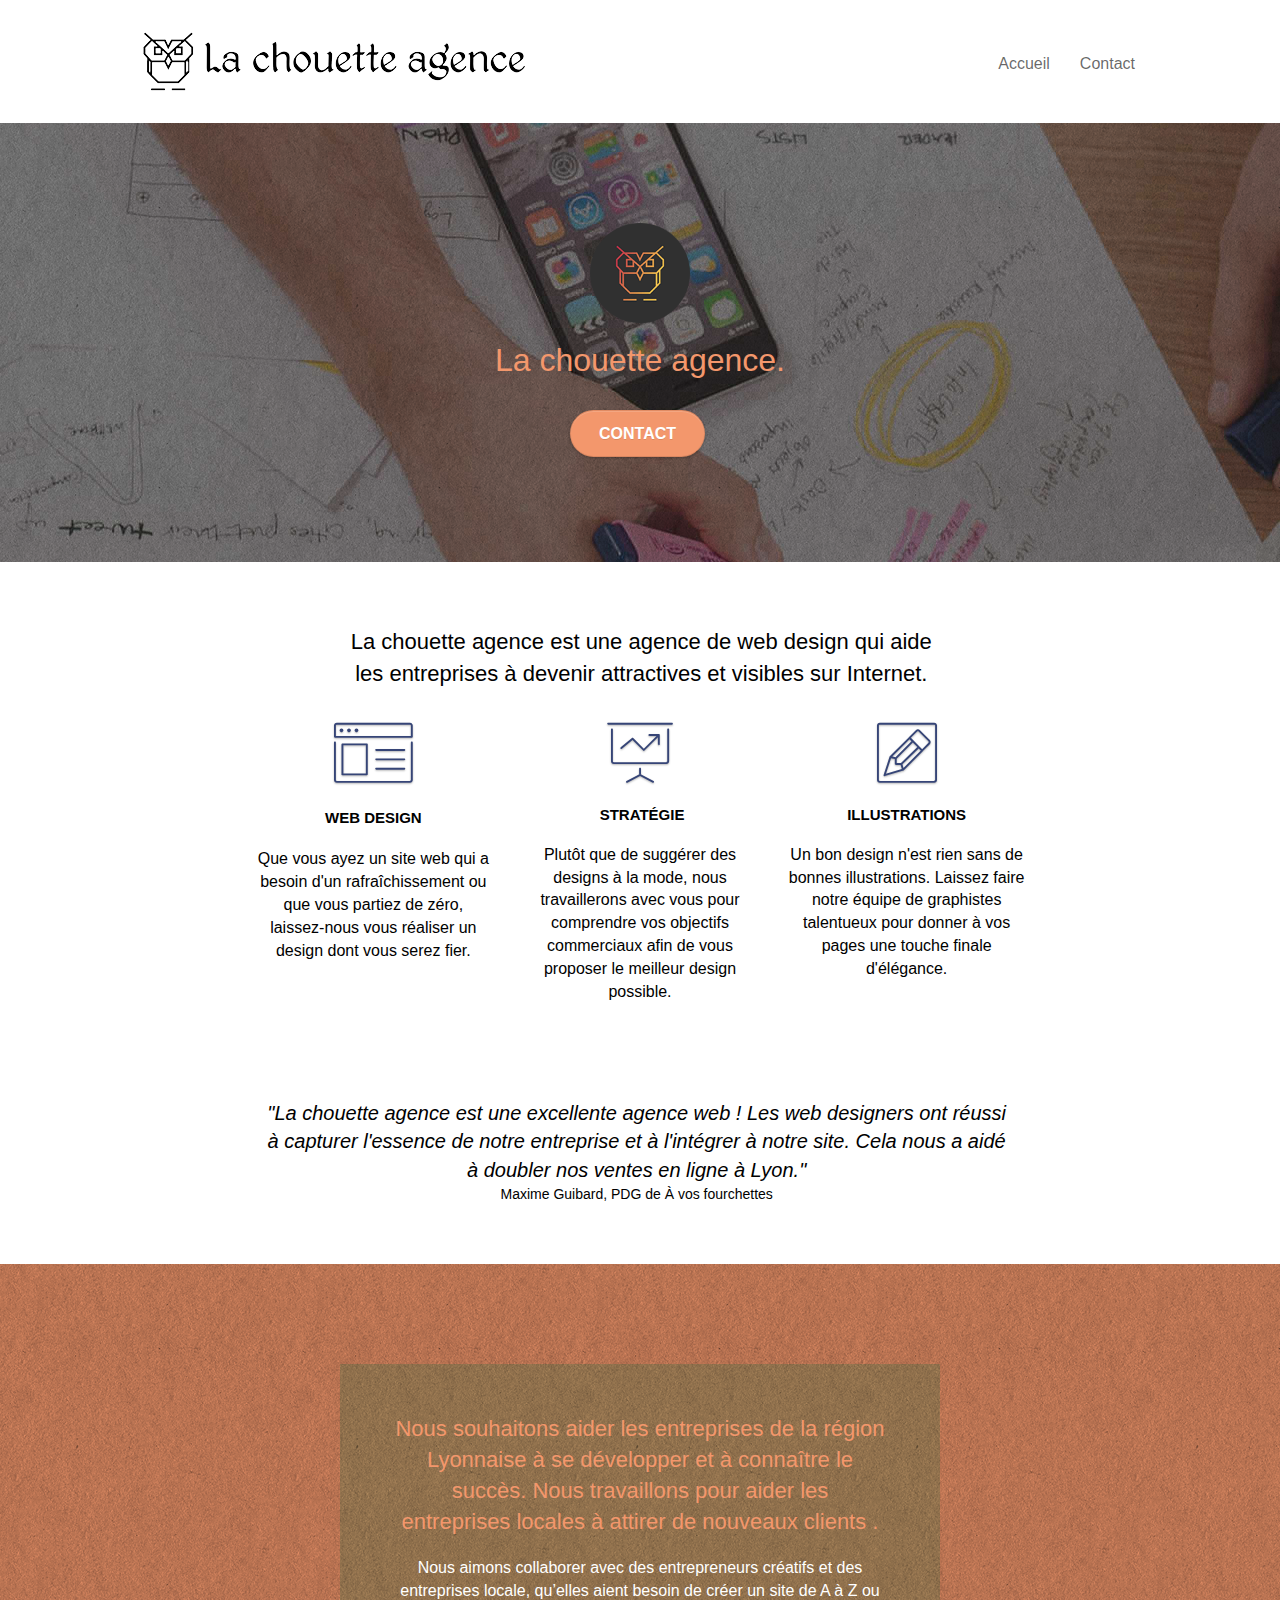
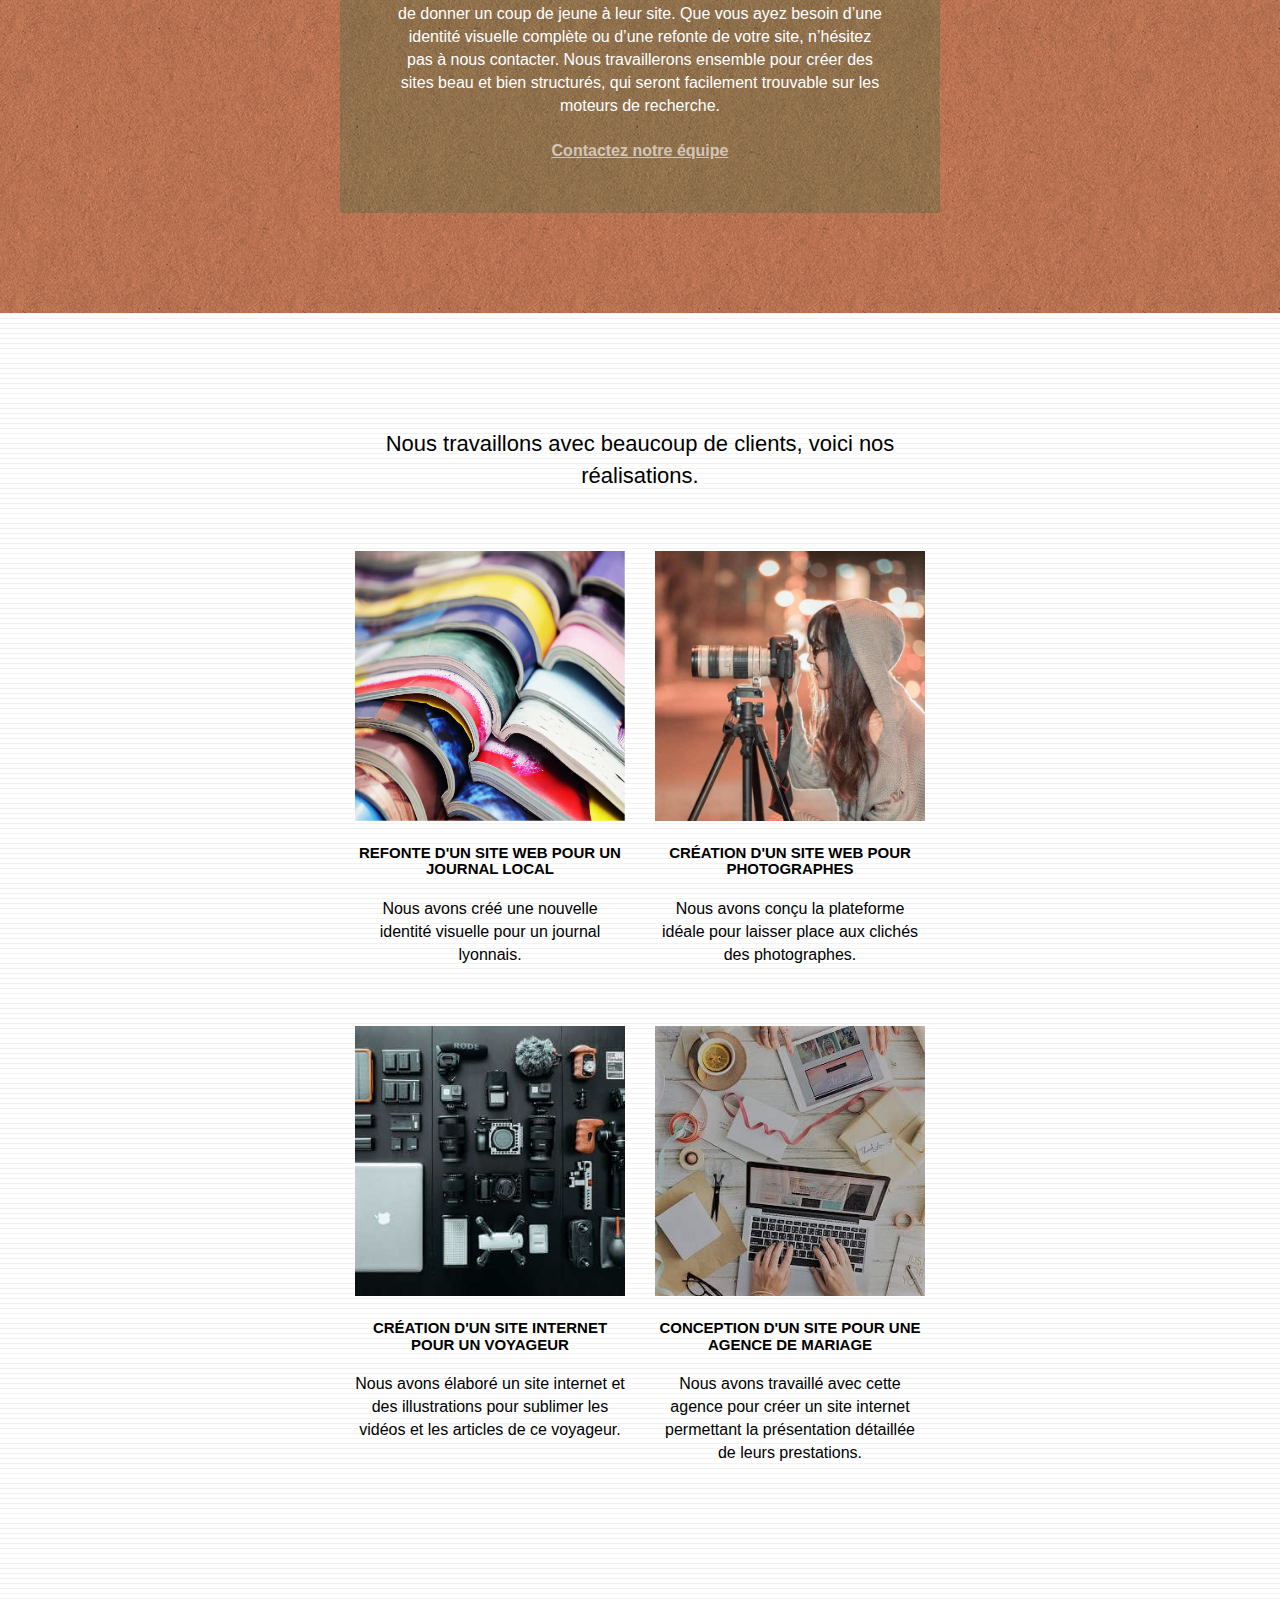
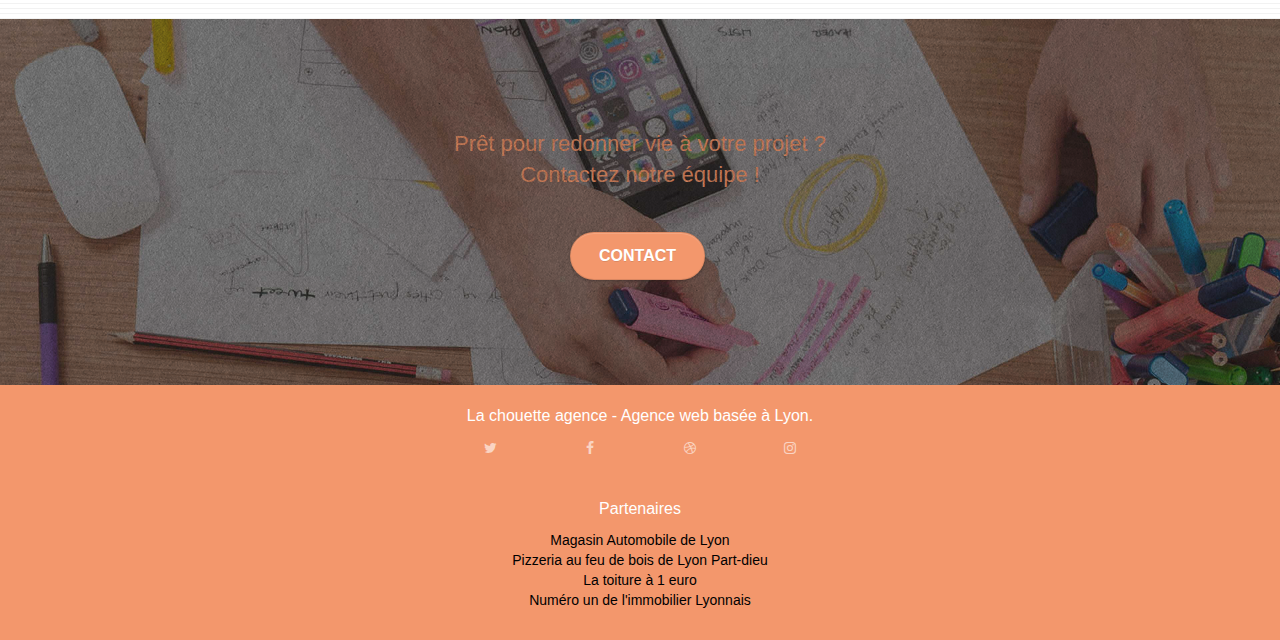
<file: index.html>
<!doctype html>
<html lang="fr">

<head>
    <meta charset="utf-8">
    <meta name="keywords" content="seo, google, site web, site internet, agence design paris, agence design, agence design,agence design,agence design,agence design,agence design,agence design,agence design,agence design, lyon, agence lyon, site lyon, entreprise lyon, referencement, visibilite">
    <meta name="description" content="Agence de Web Design sur Lyon, création de site web, SEO, graphiste, stratégie commerciale. La Chouette Agence vous aide à devenir visible et attractif sur internet.">
    <meta name="viewport" content="width=device-width, initial-scale=1.0, viewport-fit=cover">
    <meta name="robots" content="nofollow" />
    <meta name="google-site-verification" content="jfjQDGrpBdRKFTjeJQHrRbALns5h9vB1vJQnkp9Xyug" />
    <link rel="shortcut icon" type="image/png" href="favicon.jpg">

    <link rel="stylesheet" type="text/css" href="./css/bootstrap.css">
    <link rel="stylesheet" type="text/css" href="style.css">
    <link rel="stylesheet" type="text/css" href="./css/font-awesome.css">
    <link rel="stylesheet" type="text/css" href="./css/et-line.css">


    <script src="./js/jquery-2.1.0.js"></script>
    <script src="./js/bootstrap.js"></script>
    <script src="./js/blocs.js"></script>
    <script src="./js/jquery.touchSwipe.js" defer></script>
    <script src="./js/gmaps.js"></script>

    <!-- Global site tag (gtag.js) - Google Analytics -->
    <script async src="https://www.googletagmanager.com/gtag/js?id=G-ES0MFRHR5Q"></script>
    <script>
        window.dataLayer = window.dataLayer || [];

        function gtag() {
            dataLayer.push(arguments);
        }
        gtag('js', new Date());

        gtag('config', 'G-ES0MFRHR5Q');
    </script>

    <script type="application/ld+json">
        {
            "@context": "https://la-chouette-agence.fr",
            "@type": "BreadcrumbList",
            "itemListElement": [{
                "@type": "ListItem",
                "position": 1,
                "name": "index",
                "item": "https://la-chouette-agence/index"
            }]
        }
    </script>

    <title>La Chouette Agence - Agence de Web Design</title>

</head>

<body>
    <!-- Principal conteneur -->
    <div class="page-container">

        <!-- bloc-0 -->
        <div class="bloc bgc-white l-bloc " id="bloc-0">
            <div class="container bloc-sm">

                <nav class="navbar row">
                    <div class="navbar-header">
                        <div id="keywordshidden" class="keywords">Agence web à paris, stratégie web, web design, illustrations, design de site web, site web, web, internet, site internet, site</div>
                        <a class="navbar-brand" href="index.html"><img src="img/la-chouette-agence.png" alt="paris web design logo agence web meilleure agence" height="40" /></a>
                        <div id="keywordshidden" class="keywords">Agence web à paris, stratégie web, web design, illustrations, design de site web, site web, web, internet, site internet, site</div>
                        <button id="nav-toggle" type="button" class="ui-navbar-toggle navbar-toggle" data-toggle="collapse" data-target=".navbar-1">
					<span class="sr-only">Toggle navigation</span><span class="icon-bar"></span><span class="icon-bar"></span><span class="icon-bar"></span>
				</button>
                    </div>
                    <div class="collapse navbar-collapse navbar-1 special-dropdown-nav">
                        <ul class="site-navigation nav navbar-nav">
                            <li>
                                <a href="index.html">Accueil</a>
                            </li>
                            <li>
                                <a href="page2.html">Contact</a>
                            </li>
                        </ul>
                    </div>
                </nav>
            </div>
        </div>
        <!-- bloc-0 END -->

        <!-- bloc-1-presentation -->
        <div class="bloc bgc-dark-slate-blue bg-banniere d-bloc bg-t-edge bloc-bg-texture texture-paper b-parallax" id="bloc-1-hero">
            <div class="container bloc-lg">
                <div class="row tight-width-whitespace">
                    <div class="col-sm-12">
                        <img src="img/logo.png" class="center-block image-resize-mode" width="100" alt="La chouette agence, agence web paris, création logo paris" />
                        <h1 class="text-center hero-bloc-text tc-white ">
                            La chouette agence.
                        </h1>
                        <div class="text-center">
                            <a href="page2.html" class="btn btn-lg btn-clean btn-rd cta-hero btn-atomic-tangerine" id="cta-hero">Contact</a>
                        </div>
                    </div>
                </div>
            </div>
        </div>
        <!-- bloc-1-presentation END -->

        <!-- bloc-2-services -->
        <div class="bloc bgc-white l-bloc" id="bloc-2-services">
            <div class="container bloc-md">
                <div class="row">
                    <div id="intro_div" class="col-sm-12 text-center">
                        <p id="intro">La chouette agence est une agence de web design qui aide les entreprises à devenir attractives et visibles sur Internet.</p>
                    </div>
                </div>
                <div class="row voffset-lg med-width-whitespace">
                    <div class="col-sm-4">
                        <div class="text-center">
                            <span class="et-icon-browser sm-shadow icon-dark-slate-blue icons icon-lg"></span>
                        </div>
                        <h2 class="mg-md text-center" id="h2_webdesign">
                            Web design
                        </h2>
                        <p class="text-center">
                            Que vous ayez un site web qui a besoin d'un rafraîchissement ou que vous partiez de zéro, laissez-nous vous réaliser un design dont vous serez fier.
                        </p>
                    </div>
                    <div class="col-sm-4">
                        <div class="text-center">
                            <span class="et-icon-presentation sm-shadow icon-dark-slate-blue icons icon-lg"></span>
                        </div>
                        <h3 class="mg-md text-center">
                            &nbsp;Stratégie
                        </h3>
                        <p class="text-center ">
                            Plutôt que de suggérer des designs à la mode, nous travaillerons avec vous pour comprendre vos objectifs commerciaux afin de vous proposer le meilleur design possible.<br>
                        </p>
                    </div>
                    <div class="col-sm-4">
                        <div class="text-center">
                            <span class="et-icon-edit sm-shadow icon-dark-slate-blue icons icon-lg"></span>
                        </div>
                        <h3 class="mg-md text-center">
                            Illustrations
                        </h3>
                        <p class="text-center ">
                            Un bon design n'est rien sans de bonnes illustrations. Laissez faire notre équipe de graphistes talentueux pour donner à vos pages une touche finale d'élégance.
                        </p>
                    </div>
                </div>
                <div class="row voffset-lg voffset">
                    <div id="div_citation" class="col-xs-12 col-md-8 col-md-offset-2 text-center">
                        <p id="intro_citation">"La chouette agence est une excellente agence web ! Les web designers ont réussi à capturer l'essence de notre entreprise et à l'intégrer à notre site. Cela nous a aidé à doubler nos ventes en ligne à Lyon."</p>
                        <p id="source_citation">Maxime Guibard, PDG de À vos fourchettes</p>

                    </div>
                </div>
            </div>
        </div>
        <!-- bloc-2-services END -->

        <!-- bloc-3-what-i-do -->
        <div class="bloc tc-white bgc-atomic-tangerine bg-presentation d-bloc bloc-bg-texture texture-paper b-parallax" id="bloc-3-what-i-do">
            <div class="container bloc-lg">
                <div class="row tight-width-whitespace black-background">
                    <div class="col-sm-12">
                        <h2 class="mg-md text-center tc-white">
                            Nous souhaitons aider les entreprises de la région Lyonnaise à se développer et à connaître le succès. Nous travaillons pour aider les entreprises locales à attirer de nouveaux clients .<br>
                        </h2>
                        <p class="text-center white">
                            Nous aimons collaborer avec des entrepreneurs créatifs et des entreprises locale, qu’elles aient besoin de créer un site de A à Z ou de donner un coup de jeune à leur site. Que vous ayez besoin d’une identité visuelle complète ou d’une refonte de votre
                            site, n’hésitez pas à nous contacter. Nous travaillerons ensemble pour créer des sites beau et bien structurés, qui seront facilement trouvable sur les moteurs de recherche. <br><br><a class="ltc-white bold-link"
                                href="page2.html">Contactez notre équipe</a><br>
                        </p>
                    </div>
                </div>
            </div>
        </div>
        <!-- bloc-3-what-i-do END -->

        <!-- bloc-4-portfolio -->
        <div class="bloc bgc-white bg-lines-h2-bg bg-repeat l-bloc" id="bloc-4-portfolio">
            <div class="container bloc-lg">
                <div class="row">
                    <div id="div_bloc4" class="col-sm-12 text-center">
                        <p id="bloc4_realisations">Nous travaillons avec beaucoup de clients, voici nos réalisations.</p>
                    </div>
                </div>
                <div class="row tight-width-whitespace portfolio-row">
                    <div class="col-sm-6">
                        <a href="#" data-lightbox="img/1.jpg" data-gallery-id="gallery-1" data-caption="Refonte d'un site web pour un journal local" data-frame="snapshot-lb"><img src="img/1.jpg" alt="paris web design logo agence web meilleure agence et refonte site web journal" class="img-responsive portfolio-thumb" /></a>
                        <h3 class="mg-md text-center">
                            Refonte d'un site web pour un journal local
                        </h3>
                        <p class="text-center">
                            Nous avons créé une nouvelle identité visuelle pour un journal lyonnais.
                        </p>
                    </div>
                    <div class="col-sm-6">
                        <a href="#" data-lightbox="img/2.jpg" data-gallery-id="gallery-1" data-caption="Création d'un site web pour photographes" data-frame="snapshot-lb"><img src="img/2.jpg" class="img-responsive portfolio-thumb" alt="paris web design logo agence web meilleure agence, Création d'un site web pour photographes" /></a>
                        <h3 class="mg-md text-center">
                            Création d'un site web pour photographes
                        </h3>
                        <p class="text-center">
                            Nous avons conçu la plateforme idéale pour laisser place aux clichés des photographes.
                        </p>
                    </div>
                </div>
                <div class="row tight-width-whitespace portfolio-row">
                    <div class="col-sm-6">
                        <a href="#" data-lightbox="img/3.jpg" data-gallery-id="gallery-1" data-caption="Création d'un site internet pour un voyageur" data-frame="snapshot-lb"><img src="img/3.jpg" class="img-responsive portfolio-thumb" alt="paris web design logo agence web meilleure agence, Création d'un site web pour voyageur" /></a>
                        <h3 class="mg-md text-center">
                            Création d'un site internet pour un voyageur
                        </h3>
                        <p class="text-center">
                            Nous avons élaboré un site internet et des illustrations pour sublimer les vidéos et les articles de ce voyageur.
                        </p>
                    </div>
                    <div class="col-sm-6">
                        <a href="#" data-lightbox="img/4.jpg" data-gallery-id="gallery-1" data-caption="Conception d'un site pour une agence de mariage" data-frame="snapshot-lb"><img src="img/4.jpg" class="img-responsive portfolio-thumb" alt="paris web design logo agence web meilleure agence, Création d'un site web pour agence de mariage" /></a>
                        <h3 class="mg-md text-center">
                            Conception d'un site pour une agence de mariage
                        </h3>
                        <p class="text-center">
                            Nous avons travaillé avec cette agence pour créer un site internet permettant la présentation détaillée de leurs prestations.
                        </p>
                    </div>
                </div>
            </div>
        </div>
        <!-- bloc-4-portfolio END -->

        <!-- bloc-5-cta -->
        <div class="bloc bgc-dark-slate-blue bg-banniere d-bloc bloc-bg-texture texture-paper" id="bloc-5-cta">
            <div class="container bloc-lg">
                <div class="row">
                    <h2 class="mg-md text-center tc-white">
                        Prêt pour redonner vie à votre projet ?<br>Contactez notre équipe !
                    </h2>
                    <div class="col-sm-12 text-center">
                        <a href="page2.html" class="btn btn-atomic-tangerine btn-clean btn-rd btn-lg cta-hero">Contact</a>
                    </div>
                </div>
            </div>
        </div>
        <!-- bloc-5-cta END -->

        <!-- Footer - bloc-8 -->
        <div class="bloc bgc-atomic-tangerine d-bloc" id="bloc-8">
            <div class="container bloc-sm">
                <div class="row">
                    <div class="col-sm-12">
                        <p class="text-center white">
                            La chouette agence - Agence web basée à Lyon.<br>
                        </p>
                        <div id="socialnetworks" class="row row-no-gutters social">
                            <div class="col-sm-3">
                                <div class="text-center">
                                    <a class="social" href="index.html"><span class="fa fa-twitter icon-md"></span></a>
                                </div>
                            </div>
                            <div class="col-sm-3">
                                <div class="text-center">
                                    <a class="social" href="index.html"><span class="fa fa-facebook icon-md"></span></a>
                                </div>
                            </div>
                            <div class="col-sm-3">
                                <div class="text-center">
                                    <a class="social" href="index.html"><span class="fa fa-dribbble icon-md"></span></a>
                                </div>
                            </div>
                            <div class="col-sm-3">
                                <div class="text-center">
                                    <a class="social" href="index.html"><span class="fa fa-instagram icon-md"></span></a>
                                </div>
                            </div>

                        </div>
                        <div class="row" id="rowfooter">
                            <div class="col-sm-4" id="partenariats">
                                <p id="partenaires">Partenaires</p>
                                <ul>
                                    <li><a href="lyon-auto.com" rel="nofollow">Magasin Automobile de Lyon</a></li>
                                    <li><a href="pizza-partdieu.com" rel="nofollow">Pizzeria au feu de bois de Lyon Part-dieu</a></li>
                                    <li><a href="matoiturea1euro.com" rel="nofollow">La toiture à 1 euro</a></li>
                                    <li><a href="immobilier-lyonnais.com" rel="nofollow">Numéro un de l'immobilier Lyonnais</a></li>
                                </ul>
                            </div>

                        </div>
                    </div>
                </div>
            </div>
        </div>
        <!-- Footer - bloc-8 END -->

    </div>
    <!-- Principal conteneur END -->


</body>

</html>
</file>
<file: style.css>
body {
    margin: 0;
    padding: 0;
    background: #FFF;
    overflow-x: hidden;
    -webkit-font-smoothing: antialiased;
    -moz-osx-font-smoothing: grayscale;
}

a,
button {
    transition: all .3s ease-in-out;
    outline: none;
}

#keywordshidden {
    color: rgb(255, 255, 255);
    font-size: 1px;
}

a {
    text-decoration: none;
}

a:hover {
    text-decoration: none;
    cursor: pointer;
}

#page-loading-blocs-notifaction {
    position: fixed;
    top: 0;
    bottom: 0;
    width: 100%;
    z-index: 100000;
    background: #FFFFFF url("img/pageload-spinner.gif") no-repeat center center;
}

#intro {
    margin-top: 14px;
    font-size: 2.2rem;
    font-family: Helvetica, Arial, sans-serif;
    font-weight: 400;
}

#intro_div {
    width: 600px;
    left: 21%;
    padding-left: 0;
    padding-right: 0;
}

#div_citation {
    width: 100%;
}

#intro_citation {
    margin-top: 5px;
    width: 75%;
    margin-left: -5rem;
    font-size: 2rem;
    font-family: Helvetica, Arial, sans-serif;
    font-weight: 400;
    font-style: italic;
}

#source_citation {
    margin-top: -10px;
    width: 75%;
    margin-left: -5rem;
    font-size: 1.4rem;
    font-family: Helvetica, Arial, sans-serif;
    font-weight: 400;
}

#div_bloc4 {
    width: 100%;
}

#bloc4_realisations {
    margin-left: 20%;
    width: 60%;
    margin-top: 15px;
    font-size: 2.2rem;
    font-family: Helvetica, Arial, sans-serif;
    font-weight: 400;
}

@media (max-width: 425px) {
    #intro_div {
        left: 5%;
        width: 90%;
    }
    #intro_citation {
        width: 95%;
        margin-left: 2%;
    }
    #source_citation {
        width: 100%;
        margin-left: 2%;
    }
    #bloc4_realisations {
        width: 90%;
        margin-left: 5%;
    }
    #socialnetworks {
        display: flex;
        justify-content: space-between;
    }
}

@media (min-width: 426px) and (max-width:768px) {
    #intro_div {
        width: 90%;
        left: 5%;
    }
    #intro_citation {
        width: 95%;
        margin-left: 2%;
    }
    #source_citation {
        width: 100%;
        margin-left: 2%;
    }
    #nav1_page2 {
        margin-left: -15rem;
    }
    #nav3_page2 {
        margin-left: -9rem;
    }
}

@media (min-width: 769px) {
    #nav1_page2 {
        margin-left: -30rem;
    }
    #nav3_page2 {
        margin-left: -20rem;
    }
}

#bloc-6 {
    height: 10rem;
}

#rowfooter {
    margin-top: 4rem;
    display: flex;
    justify-content: center;
    align-items: center;
}

#partenaires {
    text-align: center;
    color: #ffffff;
}

ul {
    margin-left: -40px;
    text-align: center;
}

li {
    list-style-type: none;
}

.bloc {
    width: 100%;
    clear: both;
    background: 50% 50% no-repeat;
    padding: 0 50px;
    -webkit-background-size: cover;
    -moz-background-size: cover;
    -o-background-size: cover;
    background-size: cover;
    position: relative;
}

.bloc .container {
    padding-left: 0;
    padding-right: 0;
}

.bloc-lg {
    padding: 100px 50px;
}

.bloc-md {
    padding: 50px;
}

.bloc-sm {
    padding: 20px 50px;
}

.bg-center,
.bg-l-edge,
.bg-r-edge,
.bg-t-edge,
.bg-b-edge,
.bg-tl-edge,
.bg-bl-edge,
.bg-tr-edge,
.bg-br-edge,
.bg-repeat {
    -webkit-background-size: auto;
    -moz-background-size: auto;
    -o-background-size: auto;
    background-size: auto;
}

.bg-repeat {
    background: repeat;
}

.bg-t-edge {
    background: top no-repeat;
}

.bloc-bg-texture::before {
    content: "";
    background-size: 2px 2px;
    position: absolute;
    top: 0;
    bottom: 0;
    left: 0;
    right: 0;
}

.texture-paper::before {
    background: url("img/texture-paper.png");
    background-size: 280px 280px;
}

.b-parallax {
    background-attachment: fixed;
}

.d-bloc {
    color: rgba(255, 255, 255, .7);
}

.d-bloc button:hover {
    color: rgba(255, 255, 255, .9);
}

.d-bloc .icon-round,
.d-bloc .icon-square,
.d-bloc .icon-rounded,
.d-bloc .icon-semi-rounded-a,
.d-bloc .icon-semi-rounded-b {
    border-color: rgba(255, 255, 255, .9);
}

.d-bloc .divider-h span {
    border-color: rgba(255, 255, 255, .2);
}

.d-bloc .a-btn,
.d-bloc .navbar a,
.d-bloc .navbar-brand,
.d-bloc a .icon-sm,
.d-bloc a .icon-md,
.d-bloc a .icon-lg,
.d-bloc a .icon-xl,
.d-bloc h1 a,
.d-bloc h2 a,
.d-bloc h3 a,
.d-bloc h4 a,
.d-bloc h5 a,
.d-bloc h6 a,
.d-bloc p a {
    color: rgba(255, 255, 255, .6);
}

.d-bloc .a-btn:hover,
.d-bloc .navbar a:hover,
.d-bloc .navbar-brand:hover,
.d-bloc a:hover .icon-sm,
.d-bloc a:hover .icon-md,
.d-bloc a:hover .icon-lg,
.d-bloc a:hover .icon-xl,
.d-bloc h1 a:hover,
.d-bloc h2 a:hover,
.d-bloc h3 a:hover,
.d-bloc h4 a:hover,
.d-bloc h5 a:hover,
.d-bloc h6 a:hover,
.d-bloc p a:hover {
    color: rgba(255, 255, 255, 1);
}

.d-bloc .navbar-toggle .icon-bar {
    background: rgba(255, 255, 255, 1);
}

.d-bloc .btn-wire,
.d-bloc .btn-wire:hover {
    color: rgba(255, 255, 255, 1);
    border-color: rgba(255, 255, 255, 1);
}

.d-bloc .panel {
    color: rgba(0, 0, 0, .5);
}

.d-bloc .panel button:hover {
    color: rgba(0, 0, 0, .7);
}

.d-bloc .panel icon {
    border-color: rgba(0, 0, 0, .7);
}

.d-bloc .panel .divider-h span {
    border-color: rgba(0, 0, 0, .1);
}

.d-bloc .panel .a-btn {
    color: rgba(0, 0, 0, .6);
}

.d-bloc .panel .a-btn:hover {
    color: rgba(0, 0, 0, 1);
}

.d-bloc .panel .btn-wire,
.d-bloc .panel .btn-wire:hover {
    color: rgba(0, 0, 0, .7);
    border-color: rgba(0, 0, 0, .3);
}

.d-bloc .panel,
.l-bloc {
    color: rgba(0, 0, 0, .5);
}

.d-bloc .panel button:hover,
.l-bloc button:hover {
    color: rgba(0, 0, 0, .7);
}

.l-bloc .icon-round,
.l-bloc .icon-square,
.l-bloc .icon-rounded,
.l-bloc .icon-semi-rounded-a,
.l-bloc .icon-semi-rounded-b {
    border-color: rgba(0, 0, 0, .7);
}

.d-bloc .panel .divider-h span,
.l-bloc .divider-h span {
    border-color: rgba(0, 0, 0, .1);
}

.d-bloc .panel .a-btn,
.l-bloc .a-btn,
.l-bloc .navbar a,
.l-bloc .navbar-brand,
.l-bloc a .icon-sm,
.l-bloc a .icon-md,
.l-bloc a .icon-lg,
.l-bloc a .icon-xl,
.l-bloc h1 a,
.l-bloc h2 a,
.l-bloc h3 a,
.l-bloc h4 a,
.l-bloc h5 a,
.l-bloc h6 a,
.l-bloc p a {
    color: rgba(0, 0, 0, .6);
}

.d-bloc .panel .a-btn:hover,
.l-bloc .a-btn:hover,
.l-bloc .navbar a:hover,
.l-bloc .navbar-brand:hover,
.l-bloc a:hover .icon-sm,
.l-bloc a:hover .icon-md,
.l-bloc a:hover .icon-lg,
.l-bloc a:hover .icon-xl,
.l-bloc h1 a:hover,
.l-bloc h2 a:hover,
.l-bloc h3 a:hover,
.l-bloc h4 a:hover,
.l-bloc h5 a:hover,
.l-bloc h6 a:hover,
.l-bloc p a:hover {
    color: rgba(0, 0, 0, 1);
}

.l-bloc .navbar-toggle .icon-bar {
    color: rgba(0, 0, 0, .6);
}

.d-bloc .panel .btn-wire,
.d-bloc .panel .btn-wire:hover,
.l-bloc .btn-wire,
.l-bloc .btn-wire:hover {
    color: rgba(0, 0, 0, .7);
    border-color: rgba(0, 0, 0, .3);
}

.voffset {
    margin-top: 30px;
}

.voffset-lg {
    margin-top: 80px;
}

.row-no-gutters {
    margin-right: 0;
    margin-left: 0;
}

.row.row-no-gutters>[class^="col-"],
.row.row-no-gutters>[class*=" col-"] {
    padding-right: 0;
    padding-left: 0;
}

#bloc-1-hero h1 {
    font-size: 32px;
}

.navbar {
    margin-bottom: 0;
    z-index: 1;
}

.navbar-brand {
    height: auto;
    padding: 3px 15px;
    font-size: 25px;
    font-weight: normal;
    font-weight: 600;
    line-height: 44px;
}

.navbar-brand img {
    max-height: 200px;
    margin: 0 5px 0 0;
    display: inline;
    height: 100%;
}

.navbar-brand img[src$=svg] {
    min-width: 100px;
}

.nav-center .navbar-brand img {
    margin: 0;
}

.navbar .nav {
    padding-top: 2px;
    margin-right: -16px;
    float: right;
    z-index: 1;
}

.nav>li {
    float: left;
    margin-top: 4px;
    font-size: 16px;
}

.navbar-nav .open .dropdown-menu>li>a {
    text-align: inherit;
}

.nav>li a:hover,
.nav>li a:focus {
    background: transparent;
}

.navbar-toggle {
    margin: 10px 10px 0 0;
    border: 0px;
}

.navbar-toggle:hover {
    background: transparent;
}

.navbar-toggle .icon-bar {
    background-color: rgba(0, 0, 0, .5);
    width: 26px;
}

.nav-invert .navbar .nav {
    float: left;
}

.nav-invert .navbar-header,
.nav-invert .navbar-brand {
    float: right;
    position: relative;
    z-index: 2;
}

@media (min-width: 768px) {
    .site-navigation {
        position: absolute;
        top: 50%;
        right: 20px;
        transform: translate(0, -50%);
        -webkit-transform: translateY(-50%);
    }
    .nav>li .dropdown-menu a,
    .nav>li .dropdown-menu a:hover {
        color: #484848;
    }
    .nav-invert .site-navigation {
        left: 0;
        right: 0;
    }
    .nav-center {
        text-align: center;
    }
    .nav-center .navbar-header {
        width: 100%;
    }
    .nav-center .navbar-header,
    .nav-center .navbar-brand,
    .nav-center .nav>li {
        float: none;
        display: inline-block;
    }
    .nav-center .site-navigation {
        position: relative;
        width: 100%;
        right: 0;
        margin-right: 0px;
        margin-top: 20px;
    }
    .nav-center.mini-nav .navbar-toggle {
        float: none;
        margin: 10px auto 0;
    }
}

.nav>li>.dropdown a {
    background: none;
    display: block;
    padding: 14px 15px;
}

nav .caret {
    margin: 0 5px;
}

.dropdown-menu .dropdown-menu {
    top: -8px;
    left: 100%;
}

.dropdown-menu .dropmenu-flow-right {
    top: 100%;
    left: 0;
    margin-left: -1px;
    border-top-left-radius: 0;
    border-top-right-radius: 0;
}

.dropdown-menu .dropdown span {
    border: 4px solid black;
    border-top-color: transparent;
    border-right-color: transparent;
    border-bottom-color: transparent;
    margin: 6px -5px 0 0;
    float: right;
}

.mg-md {
    margin-top: 10px;
    margin-bottom: 20px;
}

.mg-lg {
    margin-top: 10px;
    margin-bottom: 40px;
}

.btn {
    margin: 0 5px 5px 0;
}

.btn.pull-right {
    margin: 0 0 5px 5px;
}

.btn-d,
.btn-d:hover,
.btn-d:focus {
    color: #FFF;
    background: rgba(0, 0, 0, .3);
}

button {
    outline: none;
}

.btn-rd {
    border-radius: 40px;
}

.btn-clean {
    border: 1px solid rgba(0, 0, 0, .08);
    border-bottom-color: rgba(0, 0, 0, .1);
    text-shadow: 0 1px 0 rgba(0, 0, 1, .1);
    box-shadow: 0 1px 3px rgba(0, 0, 1, .25), inset 0 1px 0 0 rgba(255, 255, 255, .15);
}

.icon-md {
    font-size: 30px;
}

.icon-lg {
    font-size: 60px;
}

.sm-shadow {
    text-shadow: 0 1px 2px rgba(0, 0, 0, .3);
}

.panel-sq,
.panel-sq .panel-heading,
.panel-sq .panel-footer {
    border-radius: 0;
}

.panel-rd {
    border-radius: 30px;
}

.panel-rd .panel-heading {
    border-radius: 29px 29px 0 0;
}

.panel-rd .panel-footer {
    border-radius: 0 0 29px 29px;
}

.form-control {
    border-color: rgba(0, 0, 0, .1);
    box-shadow: none;
}

.scrollToTop {
    width: 40px;
    height: 40px;
    position: fixed;
    bottom: 20px;
    right: 20px;
    opacity: 0;
    z-index: 500;
    transition: all .3s ease-in-out;
}

.scrollToTop span {
    margin-top: 6px;
}

.showScrollTop {
    font-size: 14px;
    opacity: 1;
}

a[data-lightbox] {
    position: relative;
    display: block;
    text-align: center;
}

a[data-lightbox]:hover::before {
    content: "+";
    font-family: "HelveticaNeue-Light", "Helvetica Neue Light", "Helvetica Neue", Helvetica, Arial;
    font-size: 32px;
    width: 50px;
    height: 50px;
    margin-left: -25px;
    border-radius: 50%;
    background: rgba(0, 0, 0, .6);
    color: #FFF;
    font-weight: 100;
    z-index: 1;
    position: absolute;
    top: 50%;
    transform: translateY(-50%);
    -webkit-transform: translateY(-50%);
}

a[data-lightbox]:hover img {
    opacity: 0.6;
    -webkit-animation-fill-mode: none;
    animation-fill-mode: none;
}

#lightbox-modal {
    display: flex;
    align-items: center;
}

#lightbox-modal .modal-dialog {
    width: 90%;
    max-width: 900px;
    margin: 0 auto 0;
}

#lightbox-modal .modal-dialog img {
    max-height: 90vh;
    margin: 0 auto;
}

.lightbox-caption {
    padding: 20px;
    color: #FFF;
    background: rgba(0, 0, 0, .5);
    position: absolute;
    left: 15px;
    right: 15px;
    bottom: 5px;
}

.close-lightbox {
    color: #FFF;
    font-size: 30px;
    position: absolute;
    top: 20px;
    right: 20px;
    z-index: 20;
    background: rgba(0, 0, 0, .5);
    border: none;
    line-height: 30px;
    padding: 0 9px 5px;
    opacity: 0.3;
}

.close-lightbox:hover,
.next-lightbox:hover,
.prev-lightbox:hover {
    opacity: 1.0;
    color: #FFF;
}

.next-lightbox,
.prev-lightbox {
    font-size: 20px;
    color: rgba(255, 255, 255, .9);
    background: rgba(0, 0, 0, .5);
    transition: all .2s ease-in-out;
    position: absolute;
    top: 45%;
    z-index: 1;
    opacity: 0.4;
}

.next-lightbox {
    padding: 6px 8px 1px 13px;
    right: 25px;
}

.prev-lightbox {
    padding: 6px 13px 1px 10px;
    left: 25px;
}

.snapshot-lb .modal-body {
    padding-bottom: 45px;
}

.snapshot-lb .lightbox-caption {
    padding: 0;
    color: rgba(0, 0, 0, .5);
    background: none;
}

h1,
h2,
h3,
h4,
h5,
h6,
p,
label,
.btn,
a {
    font-family: "helvetica";
    font-weight: 400;
    color: rgb(0, 0, 0);
}

.container {
    max-width: 1000px;
}

.hero-bloc-text {
    font-size: 38px;
}

.hero-bloc-text-sub {
    font-size: 36px;
}

.statement-bloc-text {
    line-height: 26px;
    font-style: italic;
    font-size: 20px;
    text-align: center;
    font-weight: lighter;
    max-width: 520px;
    margin: auto auto auto auto;
}

p {
    font-size: 16px;
}

.tight-width-whitespace {
    max-width: 600px;
    margin: auto auto auto auto;
}

.h1 {
    font-size: 20px;
    font-family: "Open Sans";
}

.cta-hero {
    margin-top: 22px;
    color: #FFFFFF;
    text-transform: uppercase;
    padding: 12px 28px 12px 28px;
    font-size: 16px;
    font-weight: 700;
}

.social {
    max-width: 400px;
    margin: auto auto auto auto;
}

h2 {
    font-size: 22px;
    line-height: 1.4em;
}

#h2_webdesign {
    font-size: 15px;
    text-transform: uppercase;
    font-weight: 700;
    color: #000000;
}

h3 {
    font-size: 15px;
    text-transform: uppercase;
    font-weight: 700;
    color: #000000;
}

.med-width-whitespace {
    max-width: 800px;
    margin: auto auto auto auto;
    box-shadow: 0px 0px 0px #000000;
}

h1 {
    color: #333333;
}

h4 {
    color: #333333;
}

.icons {
    margin-bottom: 14px;
    margin-top: 24px;
}

.white {
    color: #FFFFFF;
}

.portfolio-thumb {
    margin-bottom: 24px;
}

.portfolio-row {
    margin-bottom: 44px;
    margin-top: 50px;
}

.avatar {
    box-shadow: 0px 4px 9px rgba(0, 0, 0, 0.3);
}

.black-background {
    background-color: rgba(165, 147, 99, 0.7);
    padding: 40px 40px 40px 40px;
}

.bold-link {
    font-weight: 900;
    text-decoration: underline;
}

.bgc-white {
    background-color: #FFFFFF;
}

.bgc-dark-slate-blue {
    background-color: #364577;
}

.bgc-atomic-tangerine {
    background-color: #F3976C;
}

.tc-white {
    color: #F3976C;
}

.btn-atomic-tangerine {
    background: #F3976C;
    color: #FFFFFF;
}

.btn-atomic-tangerine:hover {
    background: #c27956;
    color: #FFFFFF;
}

.ltc-white {
    color: #FFFFFF;
}

.ltc-white:hover {
    color: #cccccc;
}

.ltc-atomic-tangerine {
    color: #F3976C;
}

.ltc-atomic-tangerine:hover {
    color: #c27956;
}

.icon-dark-slate-blue {
    color: #364577;
    border-color: #364577;
}

.bg-dots-bg {
    background-image: url("img/dots-bg.png");
}

.bg-lines-h2-bg {
    background-image: url("img/lines-h2-bg.png");
}

.bg-banniere {
    background-image: url("img/la-chouette-agence-banniere.jpg");
}

.bg-presentation {
    background-image: url("img/image-de-presentation.jpg");
}

@media (max-width: 1024px) {
    .bloc {
        padding-left: 20px;
        padding-right: 20px;
    }
    .bloc.full-width-bloc,
    .bloc-tile-2.full-width-bloc .container,
    .bloc-tile-3.full-width-bloc .container,
    .bloc-tile-4.full-width-bloc .container {
        padding-left: 0;
        padding-right: 0;
    }
}

@media (max-width: 992px) and (min-width: 768px) {
    .navbar .nav {
        max-width: 80%
    }
    .nav-center.navbar .nav {
        max-width: 100%
    }
}

@media only screen and (min-width: 768px) and (max-width: 1024px) and (orientation: landscape) {
    .b-parallax {
        background-attachment: scroll;
    }
}

@media only screen and (min-width: 1024px) and (max-width: 1366px) and (-webkit-min-device-pixel-ratio: 1.5) {
    .b-parallax {
        background-attachment: scroll;
    }
}

@media (max-width: 991px) {
    .container {
        width: 100%;
    }
    .b-parallax {
        background-attachment: scroll;
    }
    .page-container,
    #hero-bloc {
        overflow-x: hidden;
        position: relative;
    }
    .bloc {
        padding-left: constant(safe-area-inset-left);
        padding-right: constant(safe-area-inset-right);
    }
    .bloc-group,
    .bloc-group .bloc {
        display: block;
        width: 100%;
    }
    .bloc-fill-screen .fill-bloc-top-edge,
    .bloc-fill-screen .fill-bloc-bottom-edge {
        padding: 0 20px;
        padding-left: constant(safe-area-inset-left);
        padding-right: constant(safe-area-inset-right);
    }
}

@media (max-width: 767px) {
    .page-container {
        overflow-x: hidden;
        position: relative;
    }
    h1,
    h2,
    h3,
    h4,
    h5,
    h6,
    p,
    #disqus_thread {
        padding-left: 10px;
        padding-right: 10px;
    }
    .b-parallax {
        background-attachment: scroll;
    }
    .navbar .nav {
        padding-top: 0;
        border-top: 1px solid rgba(0, 0, 0, .2);
        float: none;
    }
    .navbar.row {
        margin-left: 0;
        margin-right: 0;
    }
    .site-navigation {
        position: inherit;
        transform: none;
        -webkit-transform: none;
        -ms-transform: none;
    }
    .nav>li {
        margin-top: 0;
        border-bottom: 1px solid rgba(0, 0, 0, .1);
        background: rgba(0, 0, 0, .05);
        text-align: left;
        padding-left: 15px;
        width: 100%;
    }
    .nav>li:hover {
        background: rgba(0, 0, 0, .08);
    }
    .dropdown .dropdown a .caret {
        float: none;
        margin: 5px 0 0 10px;
        border: 4px solid black;
        border-bottom-color: transparent;
        border-right-color: transparent;
        border-left-color: transparent;
    }
    #hero-bloc .navbar .nav {
        background: rgba(0, 0, 0, .8);
    }
    #hero-bloc .navbar .nav a {
        color: rgba(255, 255, 255, .6);
    }
    .hero {
        padding: 50px 0;
    }
    .hero-nav {
        left: -1px;
        right: -1px;
    }
    .navbar-collapse {
        padding: 0;
        overflow-x: hidden;
        -webkit-box-shadow: none;
        box-shadow: none;
    }
    .navbar-brand img {
        max-height: 40px;
        width: auto;
    }
    .nav-invert .navbar-header {
        float: none;
        width: 100%;
    }
    .nav-invert .navbar-toggle {
        float: left;
        margin-left: 10px;
    }
    .bloc {
        padding-left: 0;
        padding-right: 0;
    }
    .bloc-xxl,
    .bloc-xl,
    .bloc-lg {
        padding: 40px 0;
    }
    .bloc-sm,
    .bloc-md {
        padding-left: 0;
        padding-right: 0;
    }
    .bloc-tile-2 .container,
    .bloc-tile-3 .container,
    .bloc-tile-4 .container,
    .bloc-fill-screen .fill-bloc-top-edge,
    .bloc-fill-screen .fill-bloc-bottom-edge {
        padding-left: 0;
        padding-right: 0;
    }
    .a-block {
        padding: 0 10px;
    }
    .btn-dwn {
        display: none;
    }
    .voffset {
        margin-top: 5px;
    }
    .voffset-md {
        margin-top: 20px;
    }
    .voffset-lg {
        margin-top: 30px;
    }
    form {
        padding: 5px;
    }
    .close-lightbox {
        display: inline-block;
    }
    .blocsapp-device-iphone5 {
        background-size: 216px 425px;
        padding-top: 60px;
        width: 216px;
        height: 425px;
    }
    .blocsapp-device-iphone5 img {
        width: 180px;
        height: 320px;
    }
}

@media (max-width: 400px) {
    .bloc {
        padding-left: 0;
        padding-right: 0;
    }
}

@media (max-width: 767px) {
    .bloc-mob-center-text {
        text-align: center;
    }
}
</file>
<file: css/et-line.css>
@font-face {
    font-family: et-line;
    src: url(../fonts/et-line.eot);
    src: url(../fonts/et-line.eot?#iefix) format('embedded-opentype'), url(../fonts/et-line.woff) format('woff'), url(../fonts/et-line.ttf) format('truetype'), url(../fonts/et-line.svg#et-line) format('svg');
    font-weight: 400;
    font-style: normal
}

.et-icon-adjustments,
.et-icon-alarmclock,
.et-icon-anchor,
.et-icon-aperture,
.et-icon-attachment,
.et-icon-bargraph,
.et-icon-basket,
.et-icon-beaker,
.et-icon-bike,
.et-icon-book-open,
.et-icon-briefcase,
.et-icon-browser,
.et-icon-calendar,
.et-icon-camera,
.et-icon-caution,
.et-icon-chat,
.et-icon-circle-compass,
.et-icon-clipboard,
.et-icon-clock,
.et-icon-cloud,
.et-icon-compass,
.et-icon-desktop,
.et-icon-dial,
.et-icon-document,
.et-icon-documents,
.et-icon-download,
.et-icon-dribbble,
.et-icon-edit,
.et-icon-envelope,
.et-icon-expand,
.et-icon-facebook,
.et-icon-flag,
.et-icon-focus,
.et-icon-gears,
.et-icon-genius,
.et-icon-gift,
.et-icon-global,
.et-icon-globe,
.et-icon-googleplus,
.et-icon-grid,
.et-icon-happy,
.et-icon-hazardous,
.et-icon-heart,
.et-icon-hotairballoon,
.et-icon-hourglass,
.et-icon-key,
.et-icon-laptop,
.et-icon-layers,
.et-icon-lifesaver,
.et-icon-lightbulb,
.et-icon-linegraph,
.et-icon-linkedin,
.et-icon-lock,
.et-icon-magnifying-glass,
.et-icon-map,
.et-icon-map-pin,
.et-icon-megaphone,
.et-icon-mic,
.et-icon-mobile,
.et-icon-newspaper,
.et-icon-notebook,
.et-icon-paintbrush,
.et-icon-paperclip,
.et-icon-pencil,
.et-icon-phone,
.et-icon-picture,
.et-icon-pictures,
.et-icon-piechart,
.et-icon-presentation,
.et-icon-pricetags,
.et-icon-printer,
.et-icon-profile-female,
.et-icon-profile-male,
.et-icon-puzzle,
.et-icon-quote,
.et-icon-recycle,
.et-icon-refresh,
.et-icon-ribbon,
.et-icon-rss,
.et-icon-sad,
.et-icon-scissors,
.et-icon-scope,
.et-icon-search,
.et-icon-shield,
.et-icon-speedometer,
.et-icon-strategy,
.et-icon-streetsign,
.et-icon-tablet,
.et-icon-target,
.et-icon-telescope,
.et-icon-toolbox,
.et-icon-tools,
.et-icon-tools-2,
.et-icon-trophy,
.et-icon-tumblr,
.et-icon-twitter,
.et-icon-upload,
.et-icon-video,
.et-icon-wallet,
.et-icon-wine {
    font-family: et-line;
    speak: none;
    font-style: normal;
    font-weight: 400;
    font-variant: normal;
    text-transform: none;
    line-height: 1;
    -webkit-font-smoothing: antialiased;
    -moz-osx-font-smoothing: grayscale;
    display: inline-block
}

.et-icon-mobile:before {
    content: "\e000"
}

.et-icon-laptop:before {
    content: "\e001"
}

.et-icon-desktop:before {
    content: "\e002"
}

.et-icon-tablet:before {
    content: "\e003"
}

.et-icon-phone:before {
    content: "\e004"
}

.et-icon-document:before {
    content: "\e005"
}

.et-icon-documents:before {
    content: "\e006"
}

.et-icon-search:before {
    content: "\e007"
}

.et-icon-clipboard:before {
    content: "\e008"
}

.et-icon-newspaper:before {
    content: "\e009"
}

.et-icon-notebook:before {
    content: "\e00a"
}

.et-icon-book-open:before {
    content: "\e00b"
}

.et-icon-browser:before {
    content: "\e00c"
}

.et-icon-calendar:before {
    content: "\e00d"
}

.et-icon-presentation:before {
    content: "\e00e"
}

.et-icon-picture:before {
    content: "\e00f"
}

.et-icon-pictures:before {
    content: "\e010"
}

.et-icon-video:before {
    content: "\e011"
}

.et-icon-camera:before {
    content: "\e012"
}

.et-icon-printer:before {
    content: "\e013"
}

.et-icon-toolbox:before {
    content: "\e014"
}

.et-icon-briefcase:before {
    content: "\e015"
}

.et-icon-wallet:before {
    content: "\e016"
}

.et-icon-gift:before {
    content: "\e017"
}

.et-icon-bargraph:before {
    content: "\e018"
}

.et-icon-grid:before {
    content: "\e019"
}

.et-icon-expand:before {
    content: "\e01a"
}

.et-icon-focus:before {
    content: "\e01b"
}

.et-icon-edit:before {
    content: "\e01c"
}

.et-icon-adjustments:before {
    content: "\e01d"
}

.et-icon-ribbon:before {
    content: "\e01e"
}

.et-icon-hourglass:before {
    content: "\e01f"
}

.et-icon-lock:before {
    content: "\e020"
}

.et-icon-megaphone:before {
    content: "\e021"
}

.et-icon-shield:before {
    content: "\e022"
}

.et-icon-trophy:before {
    content: "\e023"
}

.et-icon-flag:before {
    content: "\e024"
}

.et-icon-map:before {
    content: "\e025"
}

.et-icon-puzzle:before {
    content: "\e026"
}

.et-icon-basket:before {
    content: "\e027"
}

.et-icon-envelope:before {
    content: "\e028"
}

.et-icon-streetsign:before {
    content: "\e029"
}

.et-icon-telescope:before {
    content: "\e02a"
}

.et-icon-gears:before {
    content: "\e02b"
}

.et-icon-key:before {
    content: "\e02c"
}

.et-icon-paperclip:before {
    content: "\e02d"
}

.et-icon-attachment:before {
    content: "\e02e"
}

.et-icon-pricetags:before {
    content: "\e02f"
}

.et-icon-lightbulb:before {
    content: "\e030"
}

.et-icon-layers:before {
    content: "\e031"
}

.et-icon-pencil:before {
    content: "\e032"
}

.et-icon-tools:before {
    content: "\e033"
}

.et-icon-tools-2:before {
    content: "\e034"
}

.et-icon-scissors:before {
    content: "\e035"
}

.et-icon-paintbrush:before {
    content: "\e036"
}

.et-icon-magnifying-glass:before {
    content: "\e037"
}

.et-icon-circle-compass:before {
    content: "\e038"
}

.et-icon-linegraph:before {
    content: "\e039"
}

.et-icon-mic:before {
    content: "\e03a"
}

.et-icon-strategy:before {
    content: "\e03b"
}

.et-icon-beaker:before {
    content: "\e03c"
}

.et-icon-caution:before {
    content: "\e03d"
}

.et-icon-recycle:before {
    content: "\e03e"
}

.et-icon-anchor:before {
    content: "\e03f"
}

.et-icon-profile-male:before {
    content: "\e040"
}

.et-icon-profile-female:before {
    content: "\e041"
}

.et-icon-bike:before {
    content: "\e042"
}

.et-icon-wine:before {
    content: "\e043"
}

.et-icon-hotairballoon:before {
    content: "\e044"
}

.et-icon-globe:before {
    content: "\e045"
}

.et-icon-genius:before {
    content: "\e046"
}

.et-icon-map-pin:before {
    content: "\e047"
}

.et-icon-dial:before {
    content: "\e048"
}

.et-icon-chat:before {
    content: "\e049"
}

.et-icon-heart:before {
    content: "\e04a"
}

.et-icon-cloud:before {
    content: "\e04b"
}

.et-icon-upload:before {
    content: "\e04c"
}

.et-icon-download:before {
    content: "\e04d"
}

.et-icon-target:before {
    content: "\e04e"
}

.et-icon-hazardous:before {
    content: "\e04f"
}

.et-icon-piechart:before {
    content: "\e050"
}

.et-icon-speedometer:before {
    content: "\e051"
}

.et-icon-global:before {
    content: "\e052"
}

.et-icon-compass:before {
    content: "\e053"
}

.et-icon-lifesaver:before {
    content: "\e054"
}

.et-icon-clock:before {
    content: "\e055"
}

.et-icon-aperture:before {
    content: "\e056"
}

.et-icon-quote:before {
    content: "\e057"
}

.et-icon-scope:before {
    content: "\e058"
}

.et-icon-alarmclock:before {
    content: "\e059"
}

.et-icon-refresh:before {
    content: "\e05a"
}

.et-icon-happy:before {
    content: "\e05b"
}

.et-icon-sad:before {
    content: "\e05c"
}

.et-icon-facebook:before {
    content: "\e05d"
}

.et-icon-twitter:before {
    content: "\e05e"
}

.et-icon-googleplus:before {
    content: "\e05f"
}

.et-icon-rss:before {
    content: "\e060"
}

.et-icon-tumblr:before {
    content: "\e061"
}

.et-icon-linkedin:before {
    content: "\e062"
}

.et-icon-dribbble:before {
    content: "\e063"
}
</file>
